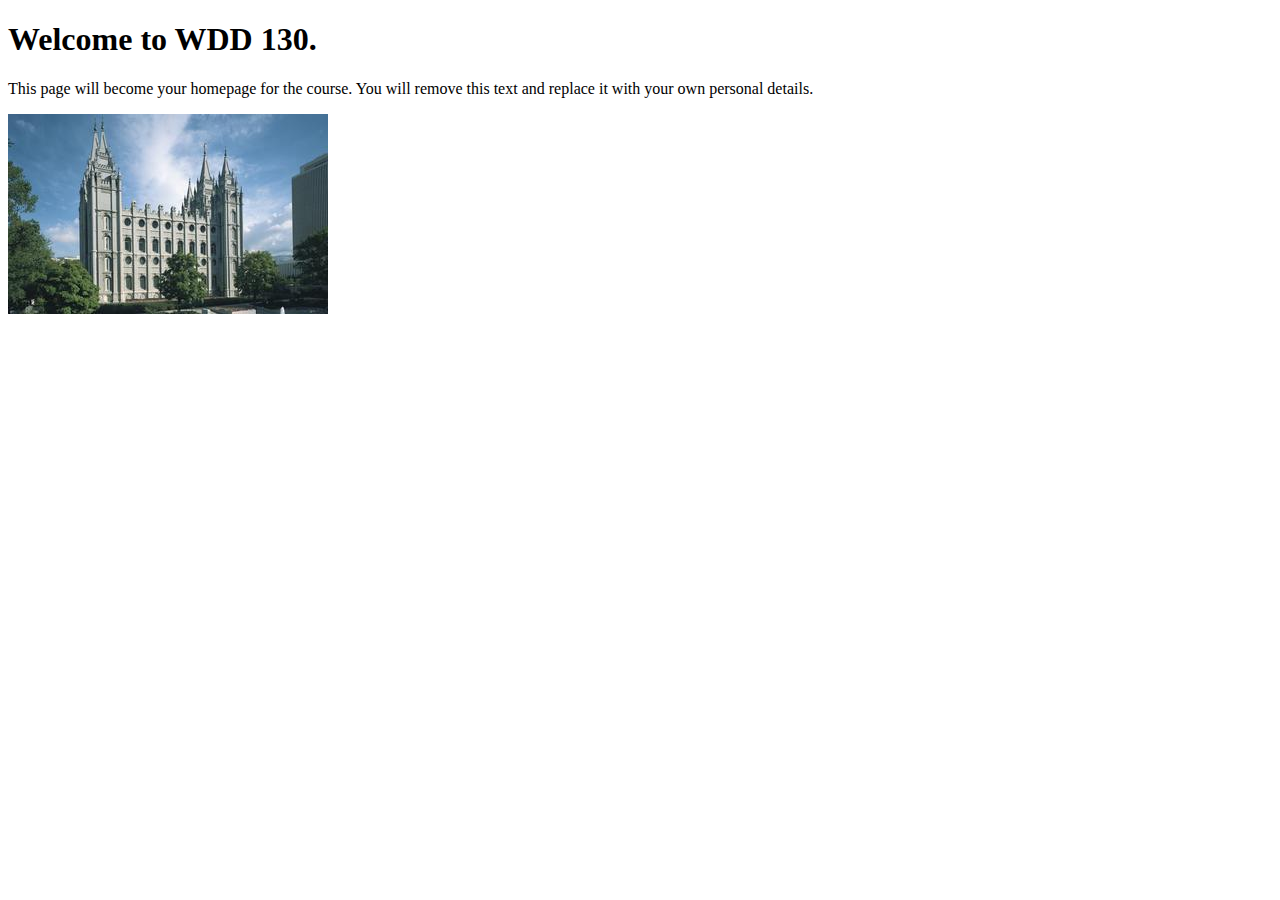
<file: index.html>
<!DOCTYPE html>
<html lang="en">
<head>
    <meta charset="UTF-8">
    <meta name="viewport" content="width=device-width, initial-scale=1.0">
    <title>WDD 130 | Personal Homepage</title>
</head>
<body>
    <h1>Welcome to WDD 130.</h1>
    <p>This page will become your homepage for the course. You will remove this text and replace it with your own personal details.</p>

    <img src="images/salt-lake-temple.jpg" alt="The Salt Lake Temple.">
</body>
</html>
</file>
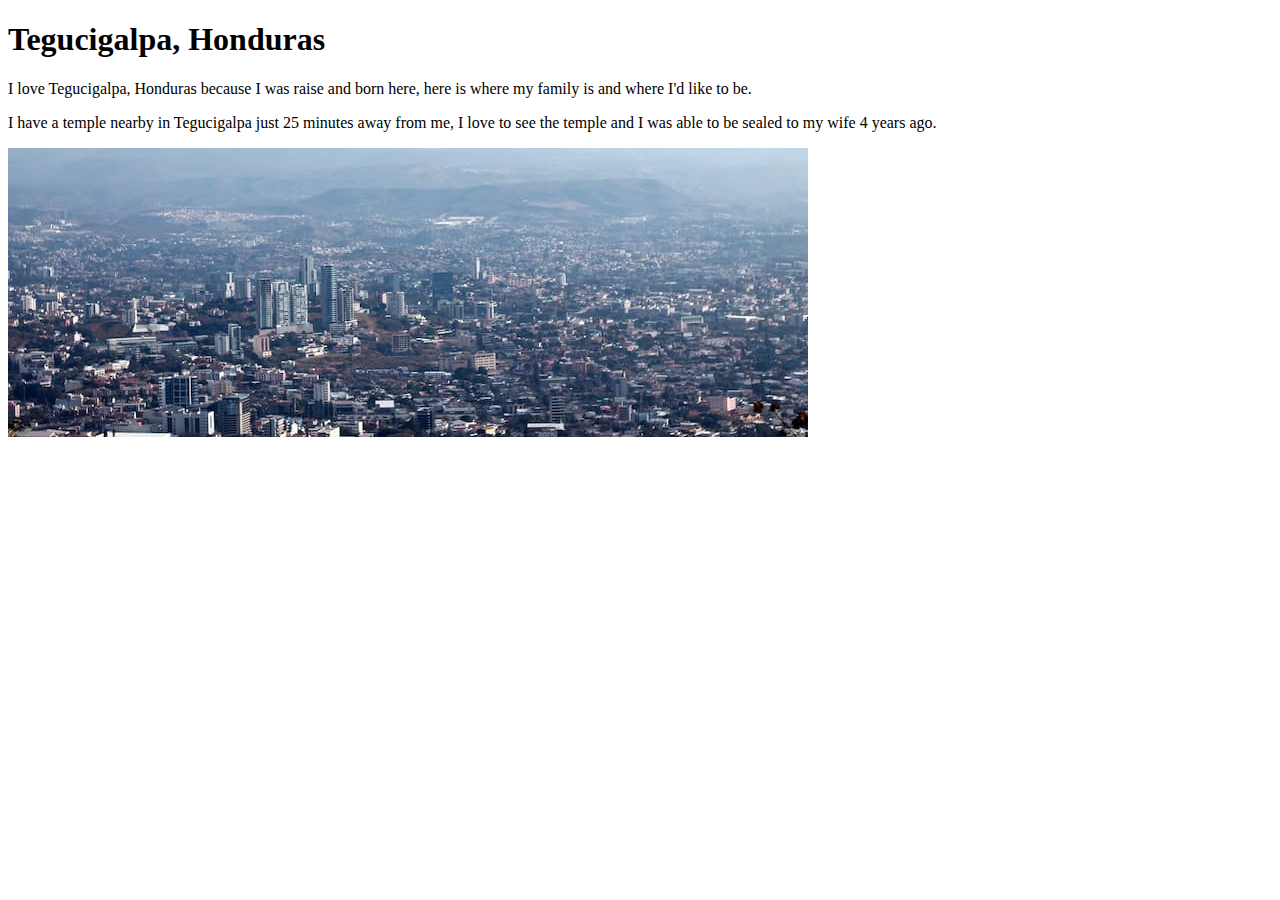
<file: week01/favorite-city.html>
<!DOCTYPE html>
<html lang="en">

<head>
    <meta charset="UTF-8">
    <meta name="viewport" content="width=device-width, initial-scale=1.0">
    <title>WDD 130 | My Favorite City</title>
</head>

<body>
    <h1>Tegucigalpa, Honduras</h1>
    <p>I love Tegucigalpa, Honduras because I was raise and born here, here is where my family is and where I'd like to
        be.

    </p>
    <p> I have a temple nearby in Tegucigalpa just 25 minutes away from me, I love to see the temple and I was able to
        be sealed to my wife 4 years ago.

    </p>
    <img src="images/Tegucigalpa-imagesmall.jpg" alt="Tegucigalpa image">

</body>

</html>
</file>
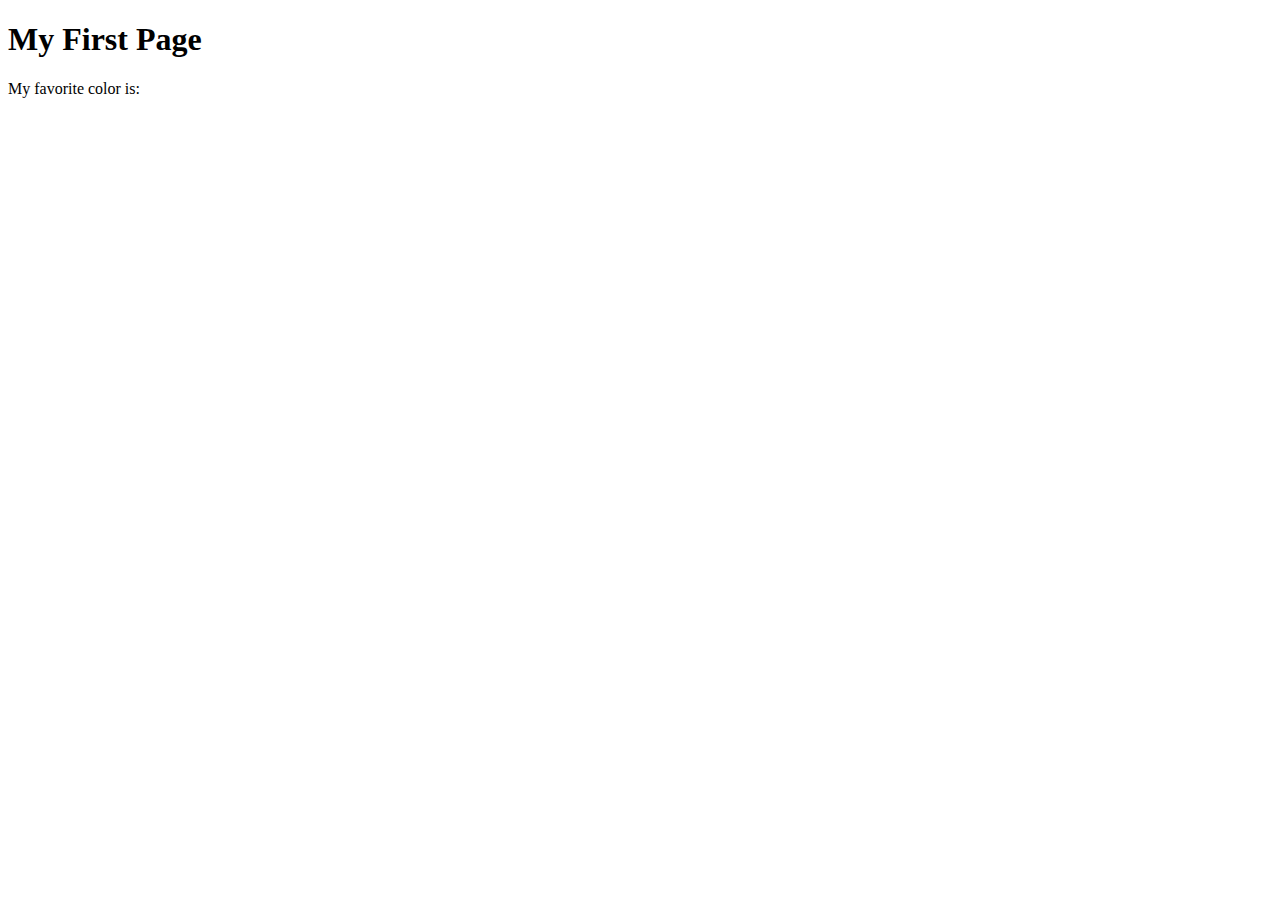
<file: week01/first-page.html>
<!DOCTYPE html>
<html lang="en">
<head>
    <meta charset="UTF-8">
    <meta name="viewport" content="width=device-width, initial-scale=1.0">
    <title>My First Page</title>
</head>
<body>
    <h1>My First Page</h1>
    <p>My favorite color is: </p>
</body>
</html>
</file>
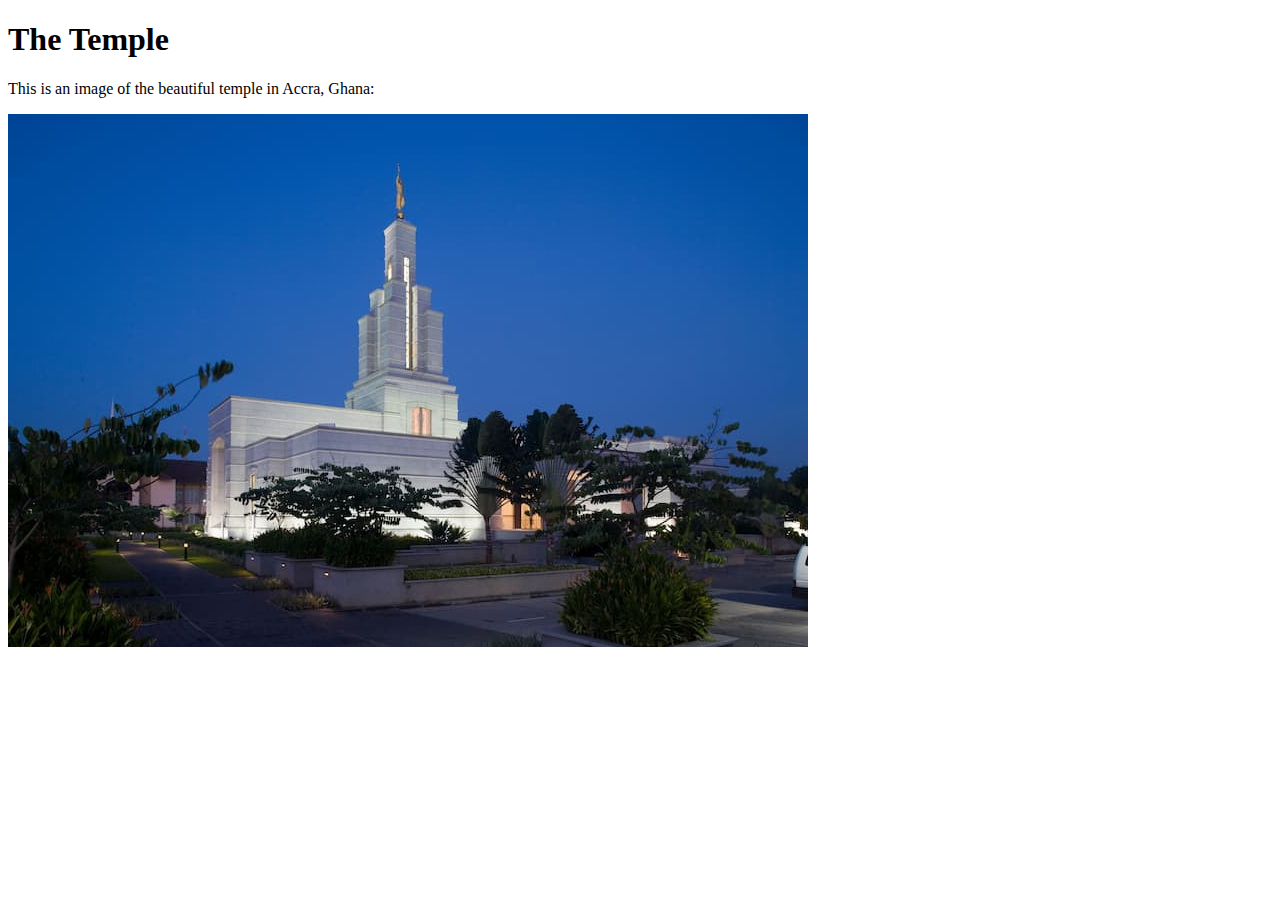
<file: week01/images-solution.html>
<!DOCTYPE html>
<html lang="en">
<head>
    <meta charset="UTF-8">
    <meta name="viewport" content="width=device-width, initial-scale=1.0">
    <title>Temple Image</title>
</head>
<body>
    <h1>The Temple</h1>
    <p>This is an image of the beautiful temple in Accra, Ghana:</p>
    <img src="images/temple-small.jpg" alt="The Accra Ghana Temple">
    
</body>
</html>
</file>
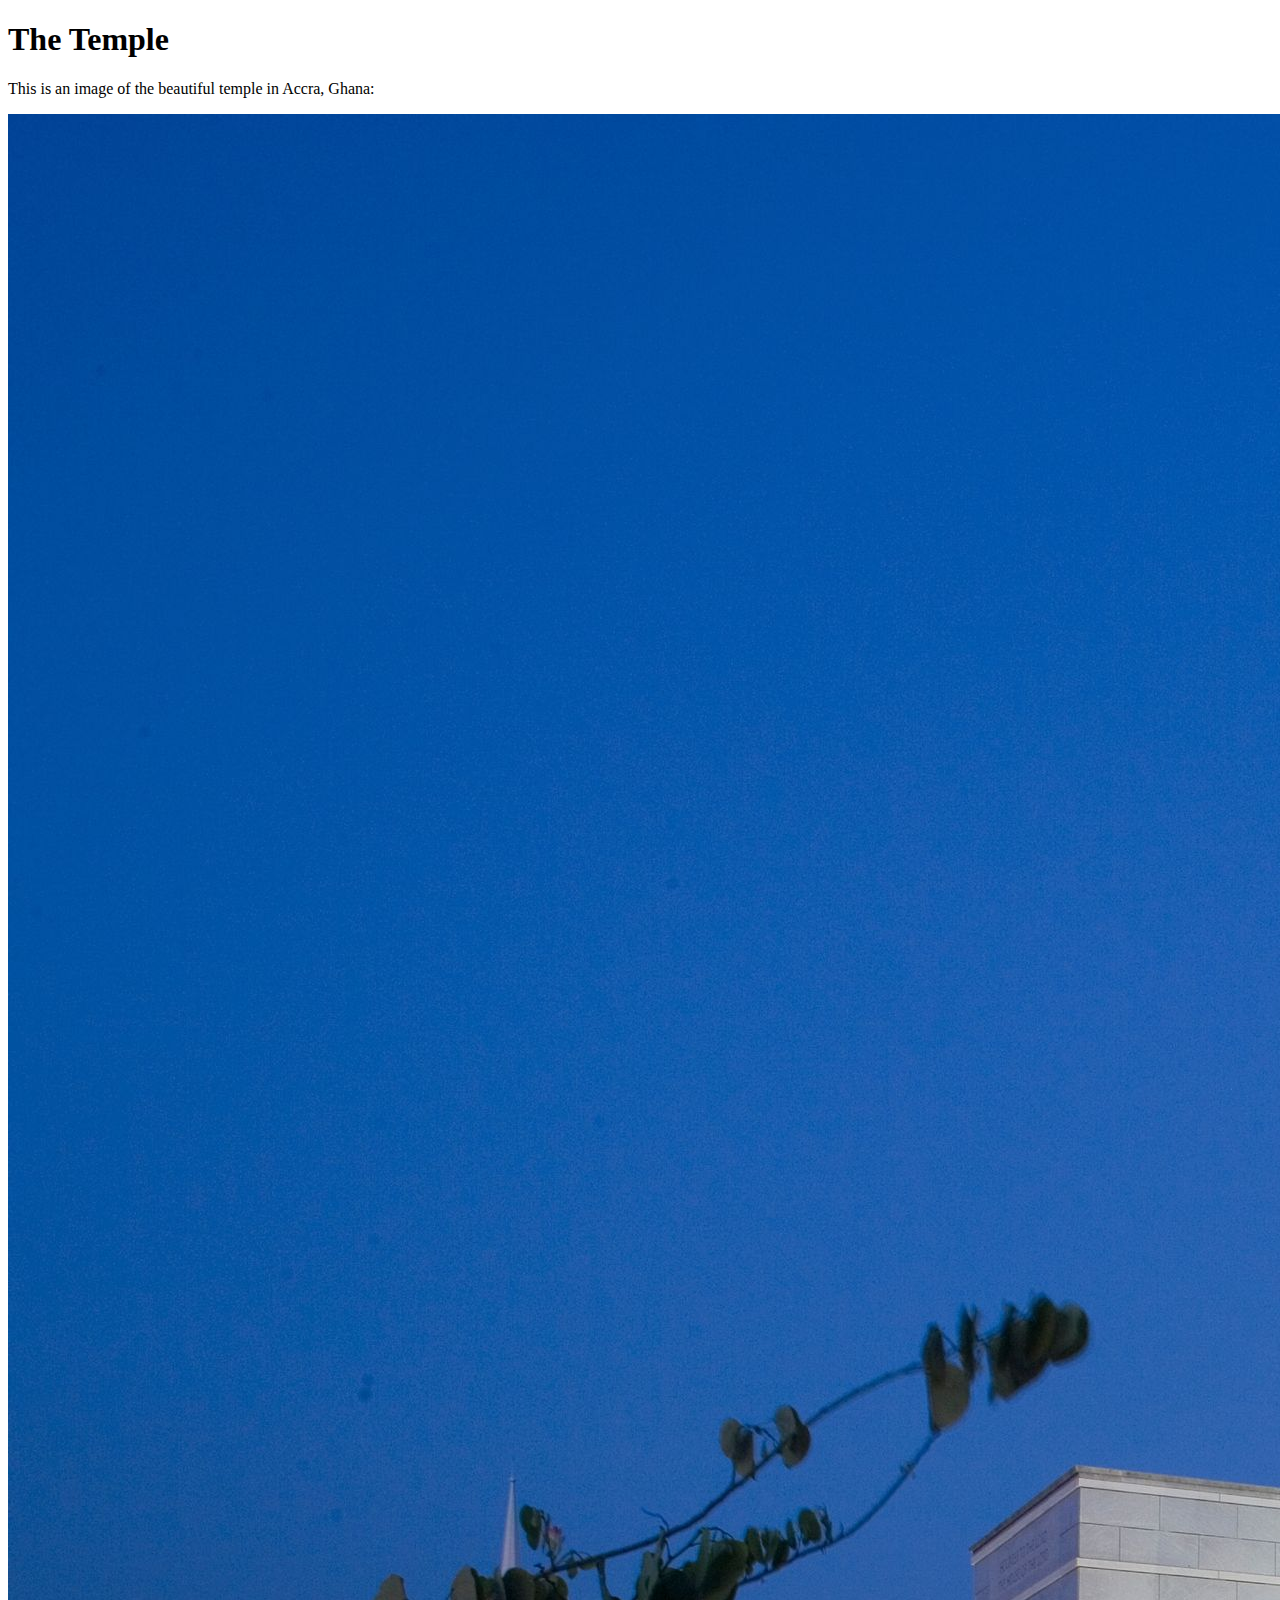
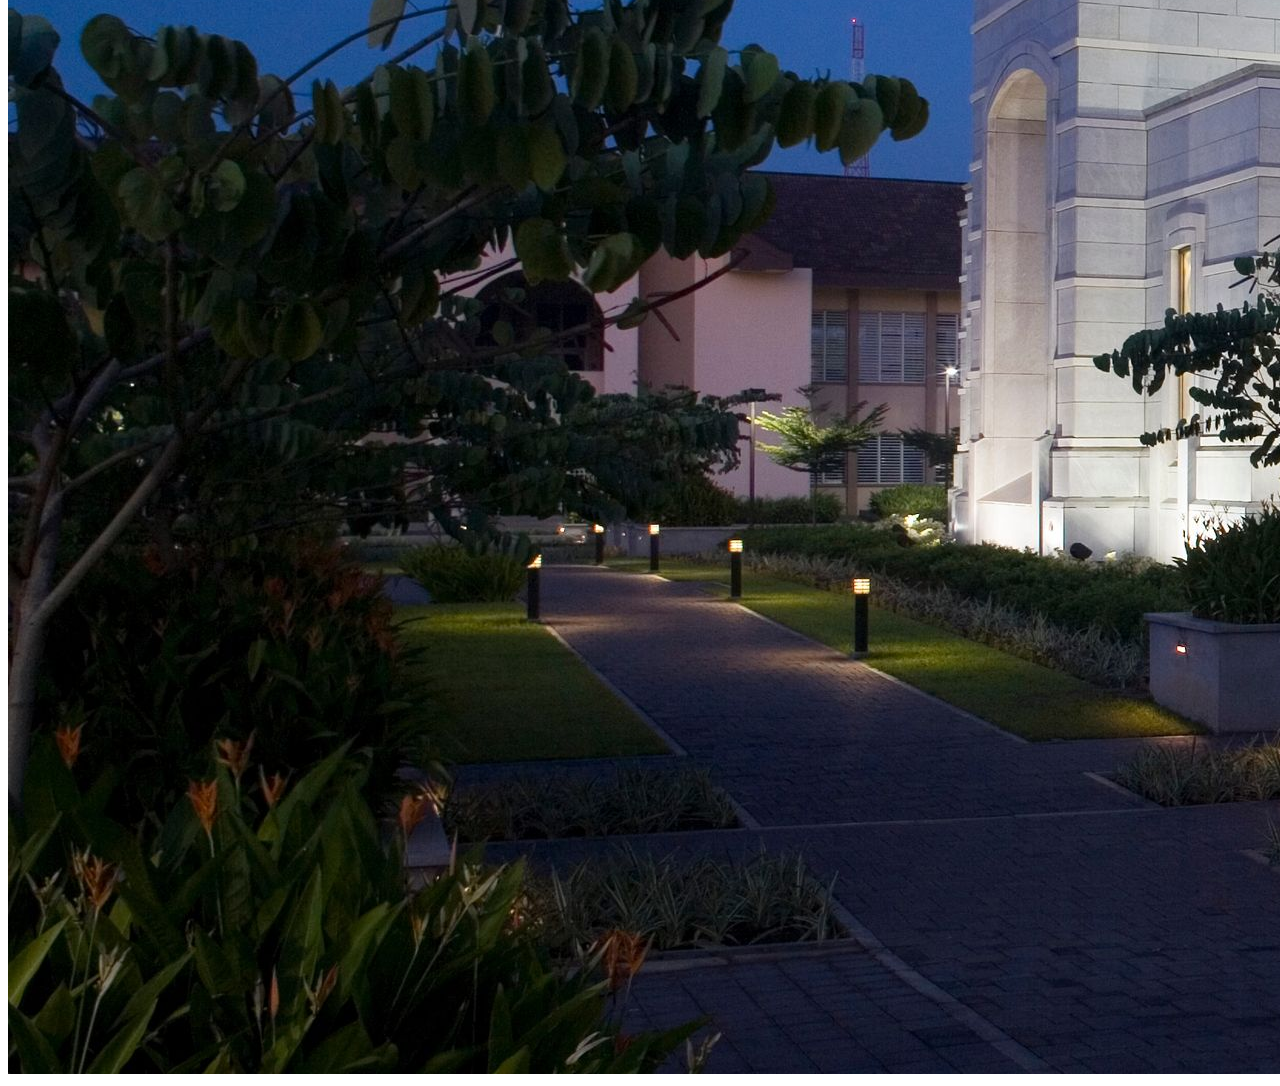
<file: week01/images.html>
<!DOCTYPE html>
<html lang="en">
<head>
    <meta charset="UTF-8">
    <meta name="viewport" content="width=device-width, initial-scale=1.0">
    <title>Temple Image</title>
</head>
<body>
    <h1>The Temple</h1>
    <p>This is an image of the beautiful temple in Accra, Ghana:</p>
    <img src="images/temple-large.jpeg" alt="The Accra Ghana Temple">
    
</body>
</html>
</file>
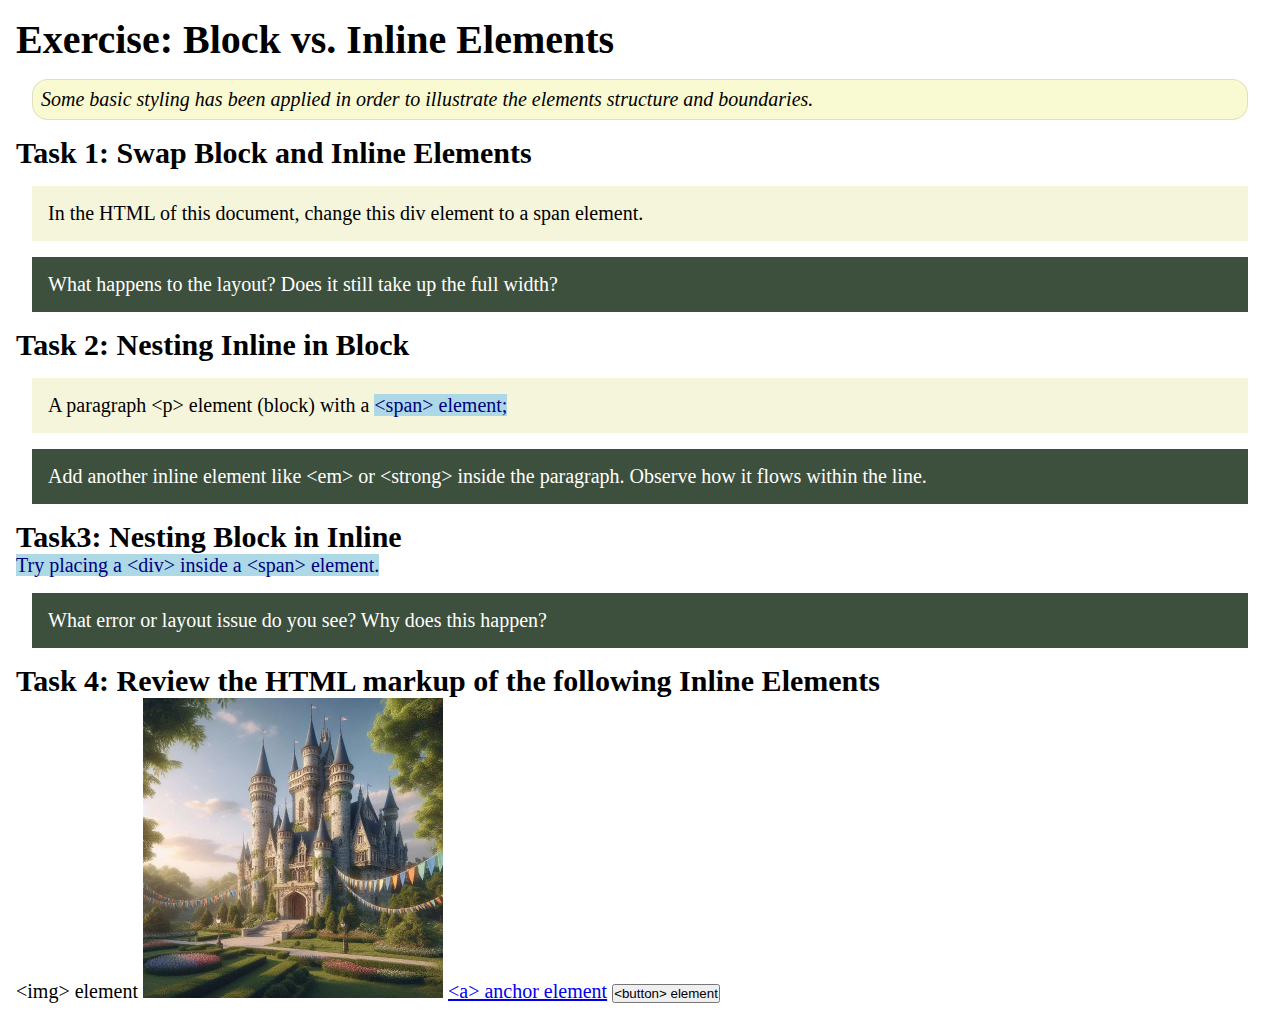
<file: week02/block-vs-inline.html>
<!DOCTYPE html>
<html lang="en">

<head>
    <meta charset="UTF-8">
    <meta name="viewport" content="width=device-width, initial-scale=1.0">
    <title>Exercise: Block vs. Inline Elements</title>
    <link rel="stylesheet" href="styles/block-vs-inline.css">
</head>

<body>
    <main>
        <h1>Exercise: Block vs. Inline Elements</h1>
        <p class="note">Some basic styling has been applied in order to illustrate the elements structure and
            boundaries.</p>

        <h2>Task 1: Swap Block and Inline Elements</h2>
        <div>In the HTML of this document, change this div element to a span element.</div>

        <p class="question">What happens to the layout? Does it still take up the full width?</p>

        <h2>Task 2: Nesting Inline in Block</h2>
        <p>A paragraph &lt;p&gt; element (block) with a <span>&lt;span&gt; element;</span></p>
        <p class="question">Add another inline element like &lt;em&gt; or &lt;strong&gt; inside the paragraph. Observe
            how it flows within the line.</p>

        <h2>Task3: Nesting Block in Inline</h2>
        <span>Try placing a &lt;div&gt; inside a &lt;span&gt; element.</span>
            <p class="question">What error or layout issue do you see? Why does this happen?</p>


            <h2>Task 4: Review the HTML markup of the following Inline Elements</h2>
        &lt;img&gt; element
        <img src="images/castle.webp" alt="placeholder image (images are inline)" width="300" height="300">
        <a href="https://churchofjesuschrist.org">&lt;a&gt; anchor element</a>
        <button type="button">&lt;button&gt; element</button>
    </main>
</body>

</html>
</file>
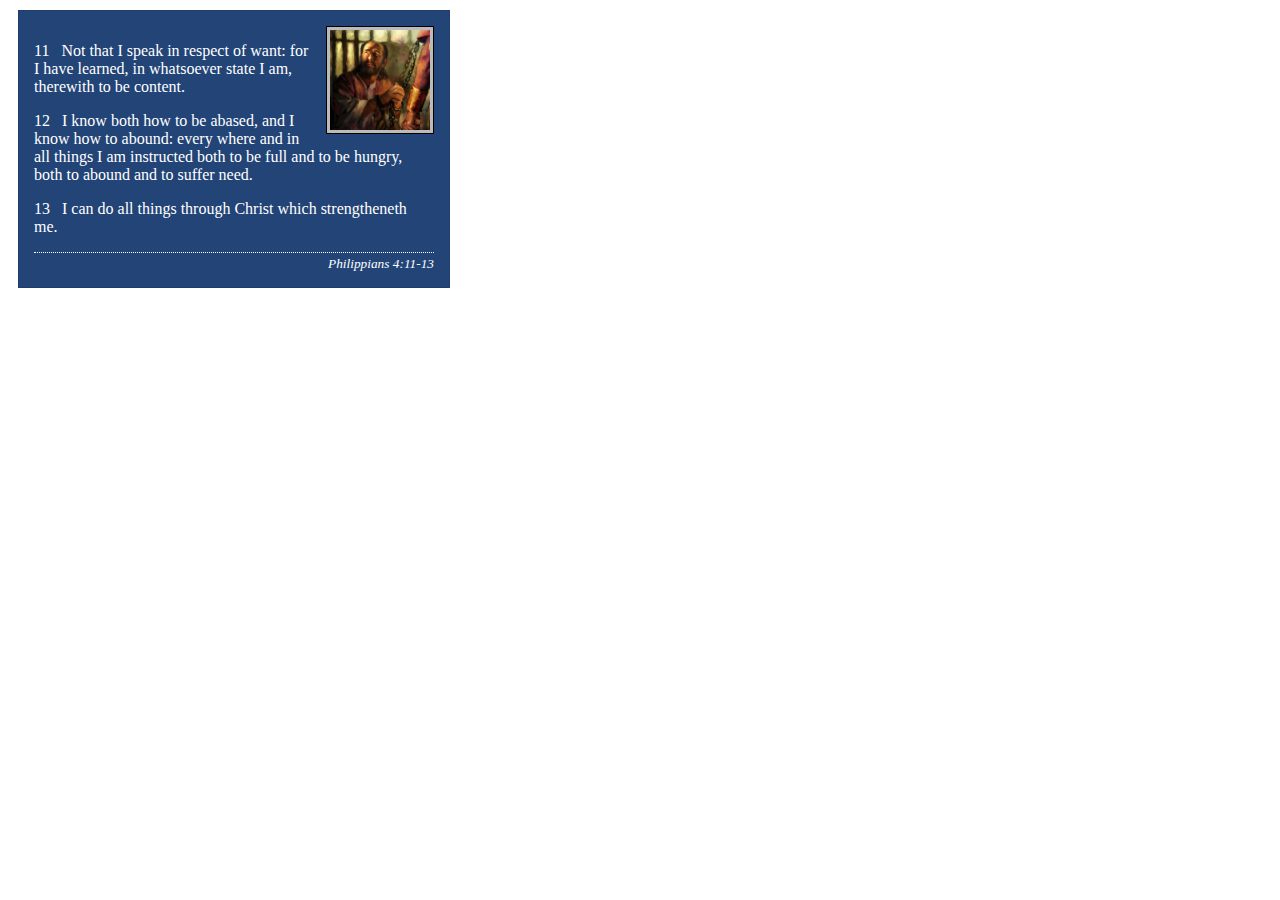
<file: week02/box-model-solution.html>
<!DOCTYPE html>
<html lang="en">
<head>
    <meta charset="UTF-8">
    <meta name="viewport" content="width=device-width, initial-scale=1.0">
    <title>Box Model Activity</title>
    <link rel="stylesheet" href="styles/box-model-solution.css">
</head>
<body>
    <main>
        <div class="callout">
            <img src="images/apostle-paul-imprisoned.webp" alt="Paul the Apostle - Imprisoned in Rome" width="200" height="200">
            <blockquote>
                <p>11 &nbsp; Not that I speak in respect of want: for I have learned, in whatsoever state I am, therewith to be content.</p>
                <p>12 &nbsp; I know both how to be abased, and I know how to abound: every where and in all things I am instructed both to be full and to be hungry, both to abound and to suffer need.</p>
                <p>13 &nbsp; I can do all things through Christ which strengtheneth me.</p>
            </blockquote>
            <cite>Philippians 4:11-13</cite>
        </div>
    </main>
</body>
</html>
</file>
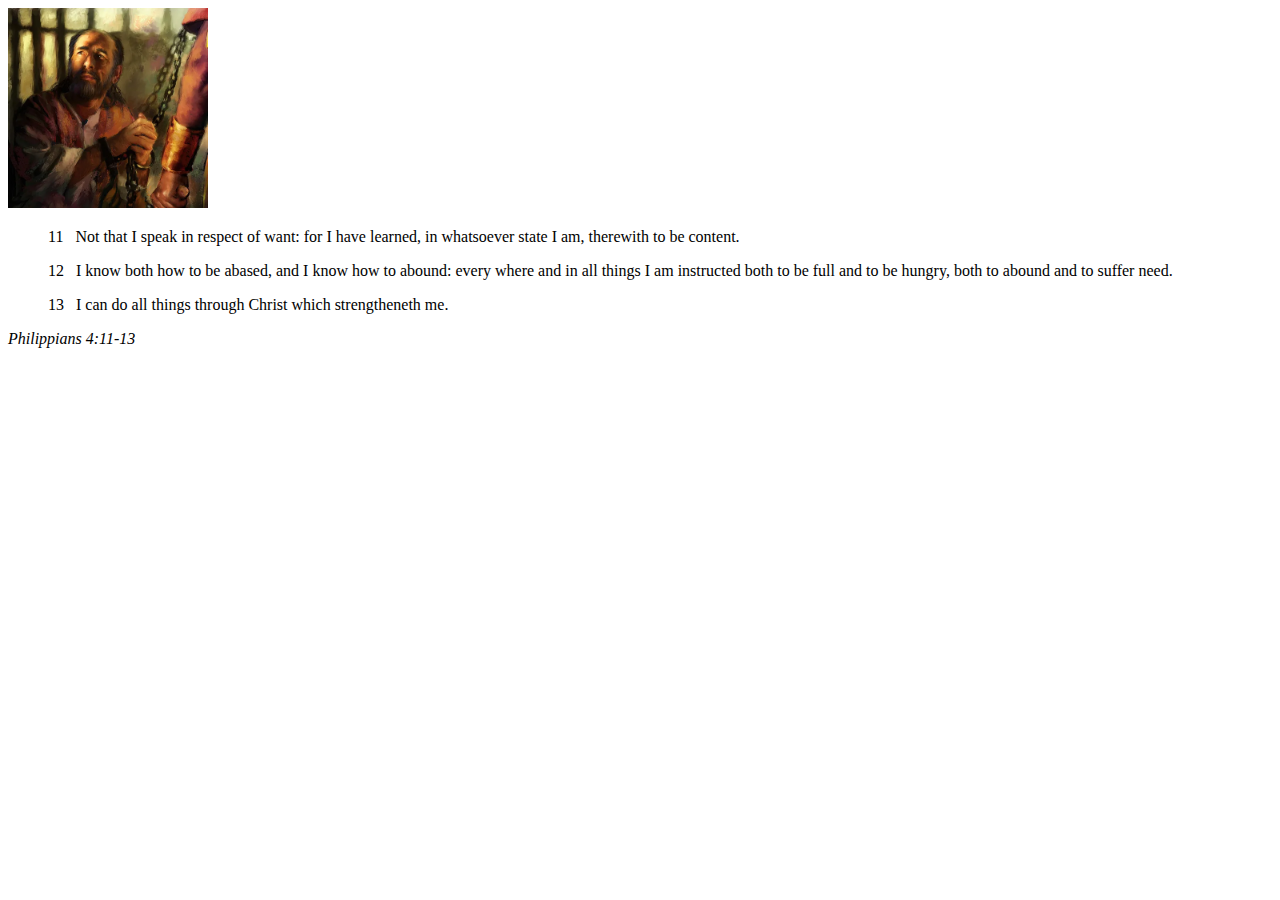
<file: week02/box-model.html>
<!DOCTYPE html>
<html lang="en">
<head>
    <meta charset="UTF-8">
    <meta name="viewport" content="width=device-width, initial-scale=1.0">
    <title>Box Model Activity</title>
</head>
<body>
    <main>
        <div class="callout">
            <img src="images/apostle-paul-imprisoned.webp" alt="Paul the Apostle - Imprisoned in Rome" width="200" height="200">
            <blockquote>
                <p>11 &nbsp; Not that I speak in respect of want: for I have learned, in whatsoever state I am, therewith to be content.</p>
                <p>12 &nbsp; I know both how to be abased, and I know how to abound: every where and in all things I am instructed both to be full and to be hungry, both to abound and to suffer need.</p>
                <p>13 &nbsp; I can do all things through Christ which strengtheneth me.</p>
            </blockquote>
            <cite>Philippians 4:11-13</cite>
        </div>
    </main>
</body>
</html>
</file>
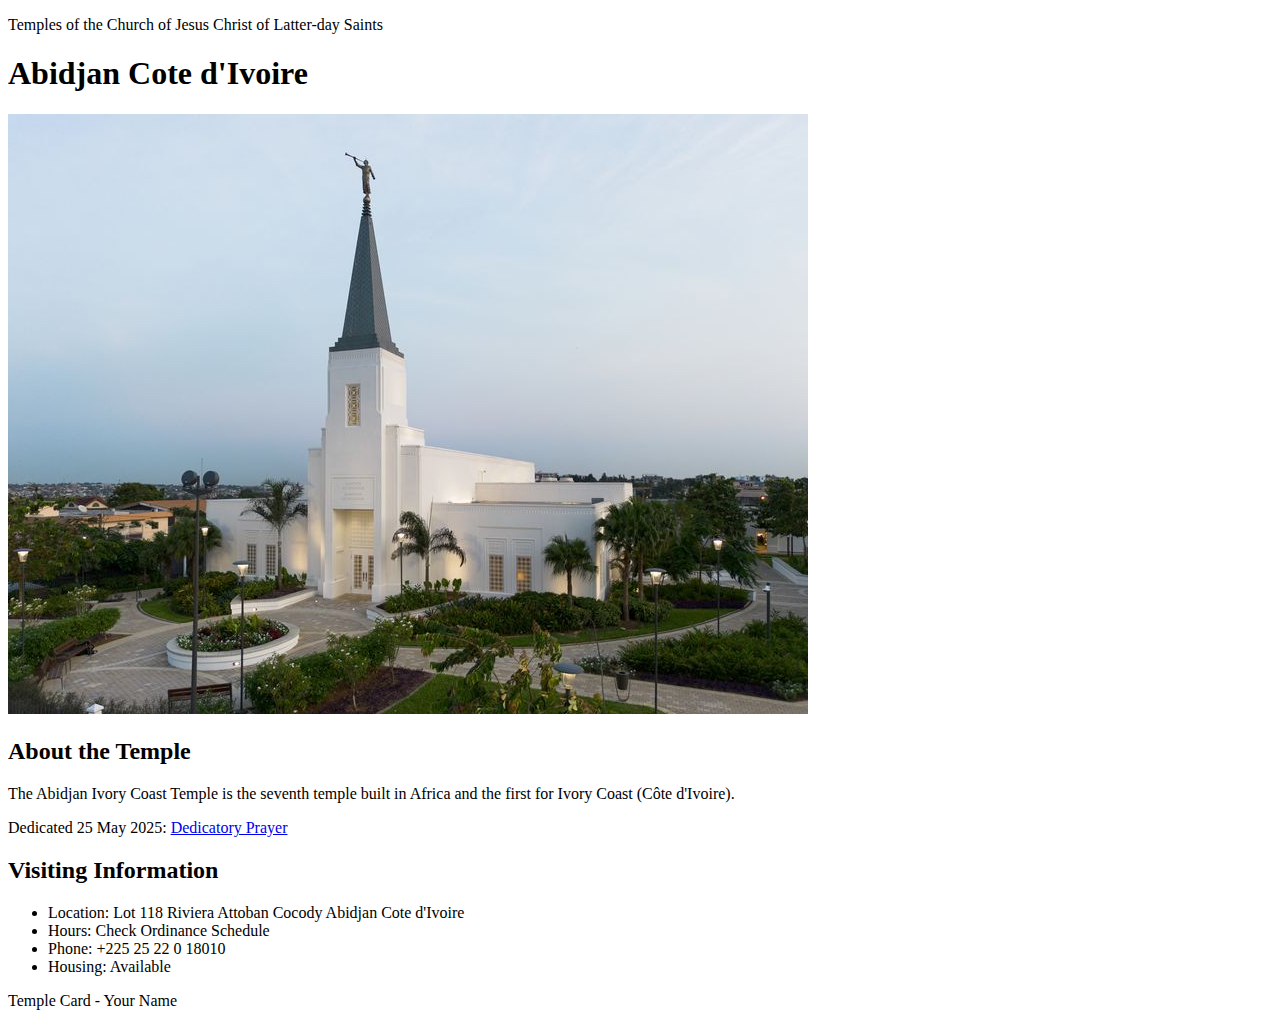
<file: week02/temple.html>
<!DOCTYPE html>
<html lang="en">

<head>
    <meta charset="UTF-8">
    <meta name="viewport" content="width=device-width, initial-scale=1.0">
    <title>Temple Card - Abidjan Cote d'Ivoire</title>
</head>

<body>
    <header>
        <p>Temples of the Church of Jesus Christ of Latter-day Saints</p>
    </header>
    <main>
        <h1>Abidjan Cote d'Ivoire</h1>
        <picture>
            <img src="images/abidjan-ivory-coast.jpeg" alt="Abidjan Cote d'Ivoire Temple">
        </picture>
        <section>
            <h2>About the Temple</h2>
            <p>The Abidjan Ivory Coast Temple is the seventh temple built in Africa and the first for Ivory Coast (Côte
                d'Ivoire).</p>
            <p>Dedicated 25 May 2025: <a
                    href="https://www.churchofjesuschrist.org/temples/dedicatory-prayer/abidjan-ivory-coast-temple/2025-05-25?lang=eng"
                    target="_blank" rel="noopener noreferrer">Dedicatory Prayer</a></p>
        </section>
        <section>
            <h2>Visiting Information</h2>
            <ul>
                <li>Location: Lot 118 Riviera Attoban Cocody Abidjan Cote d'Ivoire</li>
                <li>Hours: Check Ordinance Schedule</li>
                <li>Phone: +225 25 22 0 18010</li>
                <li>Housing: Available</li>
            </ul>
        </section>
    </main>
    <footer>
        <p>Temple Card - Your Name</p>
    </footer>
</body>

</html>
</file>
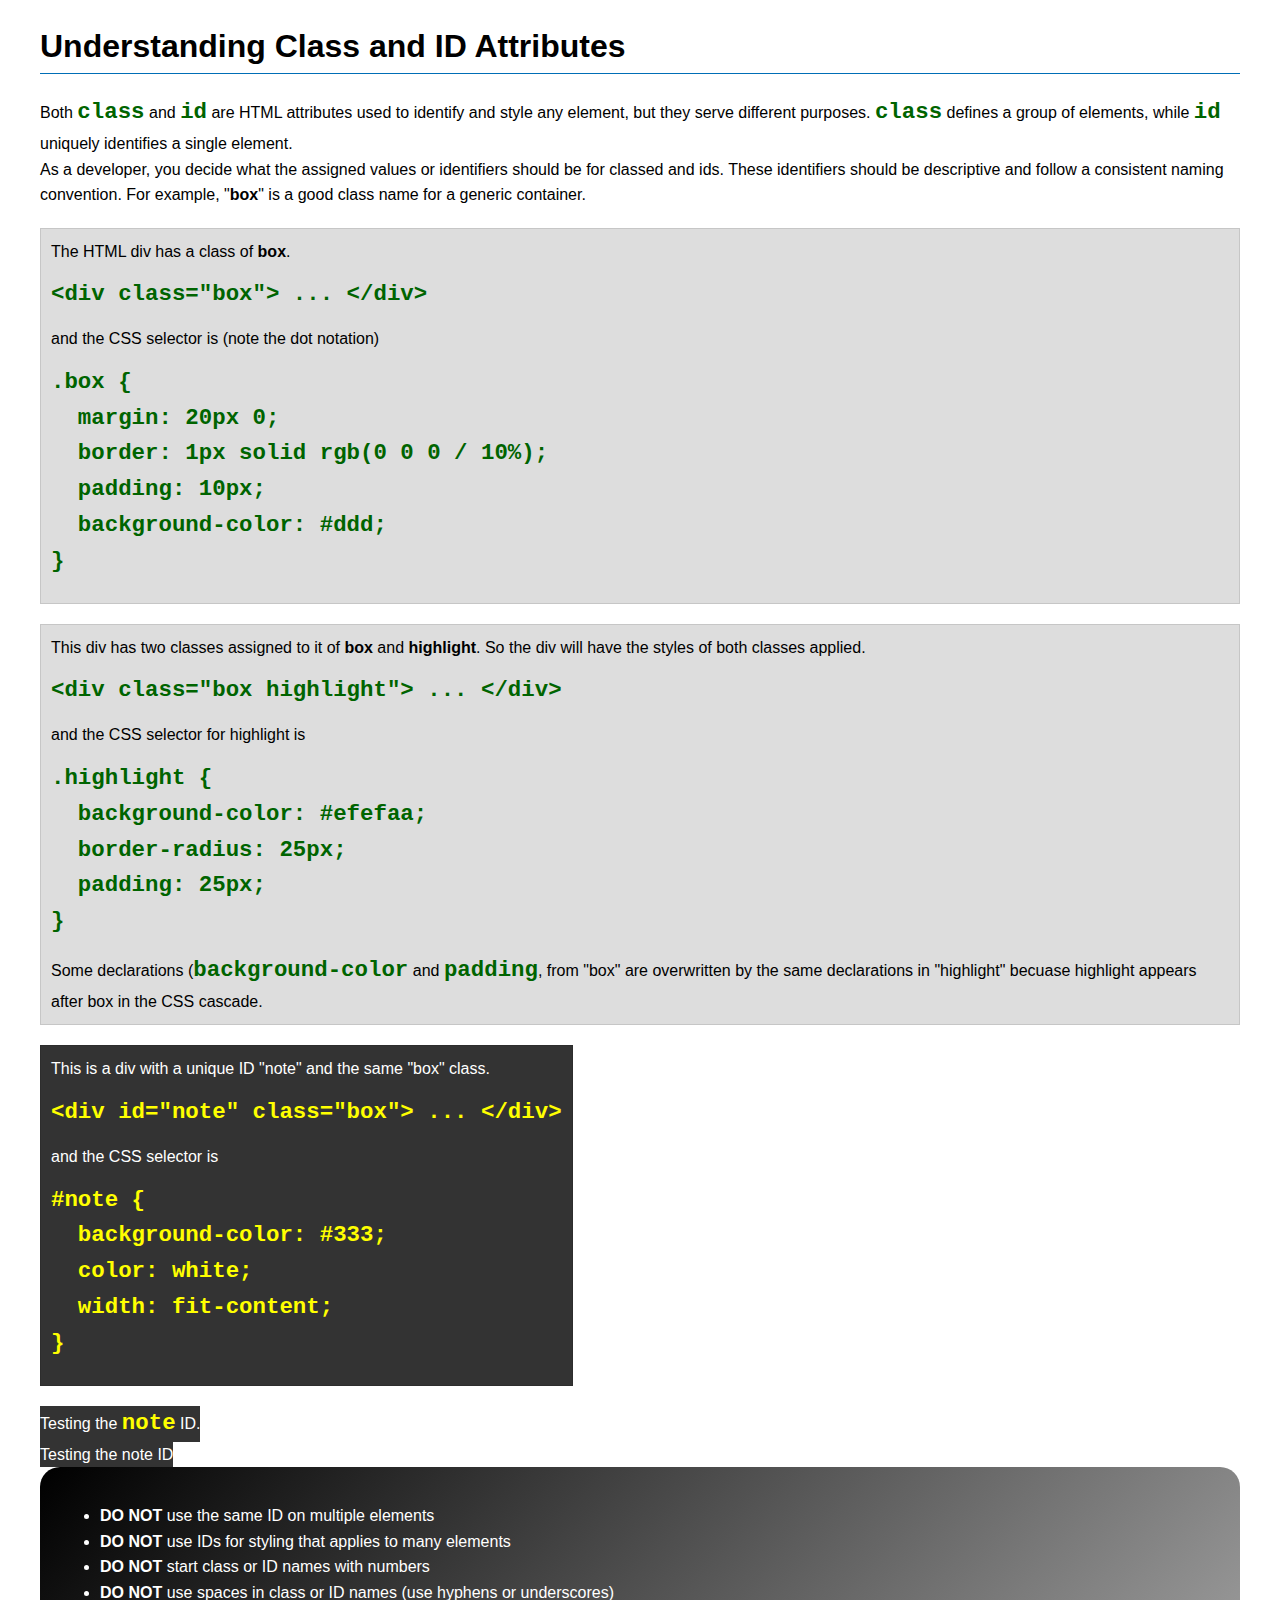
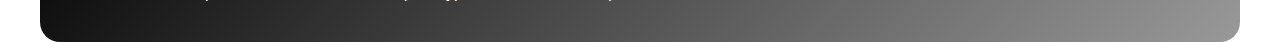
<file: week03/class-and-id.html>
<!DOCTYPE html>
<html lang="en">

<head>
    <meta charset="UTF-8">
    <meta name="viewport" content="width=device-width, initial-scale=1.0">
    <title>Class vs ID Attributes</title>
    <link rel="stylesheet" href="styles/class-and-id.css">
</head>

<body>
    <h1>Understanding Class and ID Attributes</h1>
    <p>Both <code>class</code> and <code>id</code> are HTML attributes used to identify and style any element, but they
        serve different purposes. <code>class</code> defines a group of elements, while <code>id</code> uniquely
        identifies a single element.</p>
    <p>As a developer, you decide what the assigned values or identifiers should be for classed and ids. These
        identifiers should be
        descriptive and follow a consistent naming convention. For example, "<strong>box</strong>" is a good class name
        for a generic container.</p>
    <div class="box">
        <p>The HTML div has a class of <strong>box</strong>.</p>
        <pre><code class="html">&lt;div class="box"&gt; ... &lt;/div&gt;</code></pre>
        and the CSS selector is (note the dot notation)
        <pre><code class="css">.box {
  margin: 20px 0;
  border: 1px solid rgb(0 0 0 / 10%);
  padding: 10px;
  background-color: #ddd; 
}</code></pre>
    </div>

    <div class="box ">
        <p>This div has two classes assigned to it of <strong>box</strong> and <strong>highlight</strong>. So the div
            will have the styles of both classes applied.</p>
        <pre><code class="html">&lt;div class="box highlight"&gt; ... &lt;/div&gt;</code></pre>
        and the CSS selector for highlight is
        <pre><code class="css">.highlight {
  background-color: #efefaa;
  border-radius: 25px;
  padding: 25px;
}</code></pre>
        <p>Some declarations (<code>background-color</code> and <code>padding</code>, from "box" are overwritten by the
            same declarations in "highlight" becuase highlight appears after box in the CSS cascade.</p>
    </div>

    <div id="note" class="box">
        <p>This is a div with a unique ID "note" and the same "box" class.</p>
        <pre><code class="html">&lt;div id="note" class="box"&gt; ... &lt;/div&gt;</code></pre>
        and the CSS selector is
        <pre><code class="css">#note {
  background-color: #333;
  color: white;
  width: fit-content;
}</code></pre>
    </div>

    <div id="note">
        <p>Testing the <code>note</code> ID.</p>
    </div>
    <div id="note">
        <p>Testing the note ID</p>
    </div>

    <section id="best-practice">
        <ul>
            <li><strong>DO NOT</strong> use the same ID on multiple elements</li>
            <li><strong>DO NOT</strong> use IDs for styling that applies to many elements</li>
            <li><strong>DO NOT</strong> start class or ID names with numbers</li>
            <li><strong>DO NOT</strong> use spaces in class or ID names (use hyphens or underscores)</li>
        </ul>
    </section>




</body>

</html>
</file>
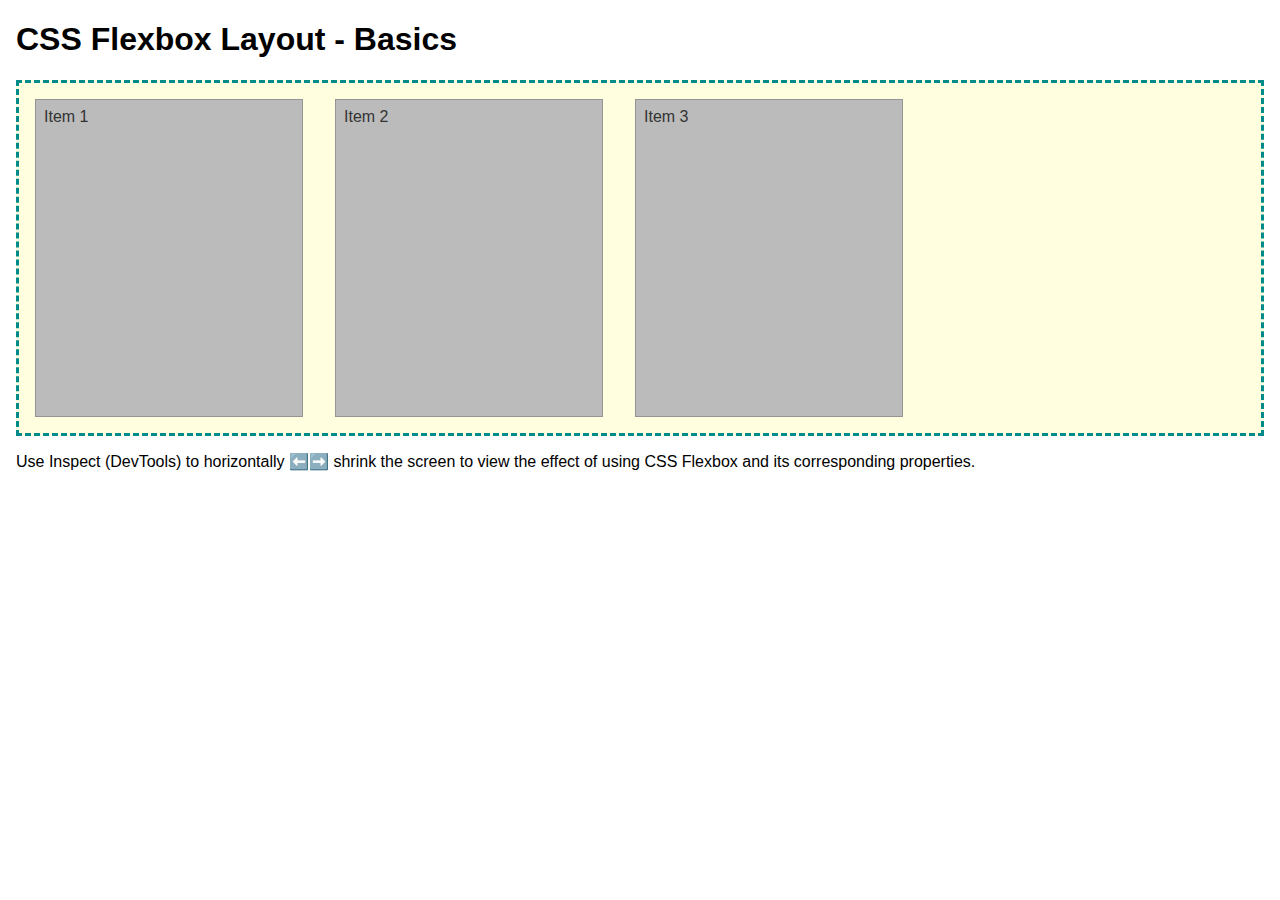
<file: week04/flexbox-layout.html>
<!DOCTYPE html>
<html lang="en">
<head>
    <meta charset="UTF-8">
    <meta name="viewport" content="width=device-width, initial-scale=1.0">
    <title>CSS Flexbox Layout - Basics</title>
    <link rel="stylesheet" href="styles/flexbox.css">
</head>
<body>
    <main>
        <h1>CSS Flexbox Layout - Basics</h1>
        <div class="flex-container">
            <div class="flex-item item1">Item 1</div>
            <div class="flex-item item2">Item 2</div>
            <div class="flex-item item3">Item 3</div>
        </div>
        <p>Use Inspect (DevTools) to horizontally ⬅️➡️ shrink the screen to view the effect of using CSS Flexbox and its corresponding properties.</p>
    </main>
</body>
</html>
</file>
<file: week02/styles/block-vs-inline.css>
* {
    margin: 0;
    padding: 0;
}

body {
    font-size: 20px;
    margin: 1rem;
}

p,
div {
    background-color: beige;
    margin: 1rem;
    padding: 1rem;
}

span {
    color: navy;
    background-color: lightblue;
}

code {
    margin: 0;
    padding: 0;
    color: green;
    font-size: 1.2rem;
}

.note {
    font-style: italic;
    background-color: lightgoldenrodyellow;
    border-radius: 1rem;
    border: 1px solid rgb(0 0 0 / 10%);
    margin: 1rem;
    padding: .5rem;
}

.question {
    background-color: #3d503d;
    color: #fff;
}
</file>
<file: week02/styles/box-model-solution.css>
.callout {
    max-width: 400px;
    margin: 10px;
    border: 1px solid rgba(0, 0, 0, .1);
    padding: 15px;
    background-color: #247;
    color: #fff;
}

.callout img {
    float: right;
    margin: 0 0 10px 15px;
    border: 1px solid #000;
    padding: 3px;
    background-color: #bbb;
    width: 100px;
    height: auto;

}

blockquote {
    margin: 0;
}

cite {
    display: block;
    border-top: 1px dotted #fff;
    padding-top: 3px;
    text-align: right;
    font-size: smaller;
}
</file>
<file: week03/styles/class-and-id.css>
body {
    font-family: Arial, sans-serif;
    line-height: 1.6;
    margin: 0;
    padding: 0 40px;
}

h1 {
    border-bottom: 1px solid rgb(0 110 182);
    padding-bottom: 0;
}



p {
    margin: 0;
}

code {
    color: darkgreen;
    font-weight: 700;
    font-size: 1.4rem;
}

/* Class examples - can be reused */

.box {
    margin: 20px 0;
    border: 1px solid rgb(0 0 0 / 10%);
    padding: 10px;
    background-color: #ddd; /* this is shorthand for #dddddd */
}

.highlight {
    background-color: #efefaa;
    border-radius: 25px;
    padding: 25px;
}

/* ID examples - should be unique */

#note {
    background-color: #333;
    color: white;
    width: fit-content;
}

#note code {
    color: yellow;
}

#best-practice {
    background: linear-gradient(135deg, #000 0%, #999 100%);
    color: white;
    border-radius: 20px;
    padding: 20px
}
</file>
<file: week04/styles/flexbox.css>
body {
    font-family: Helvetica, Arial, sans-serif;
    margin: 1rem;
}

.flex-container {
    border: 3px dashed darkcyan;
    background-color: lightyellow;
    display: flex;
    flex-wrap: wrap;
}

.flex-item {
    width: 250px;
    margin: 1rem;
    border: 1px solid rgb(0 0 0 / 20%);
    padding: 0.5rem;
    background-color: #bbb;
    color: #333;
}

.item1 {
    min-height: 100px;
}

.item2 {
    min-height: 200px;
}

.item3 {
    min-height: 300px;
}
</file>
